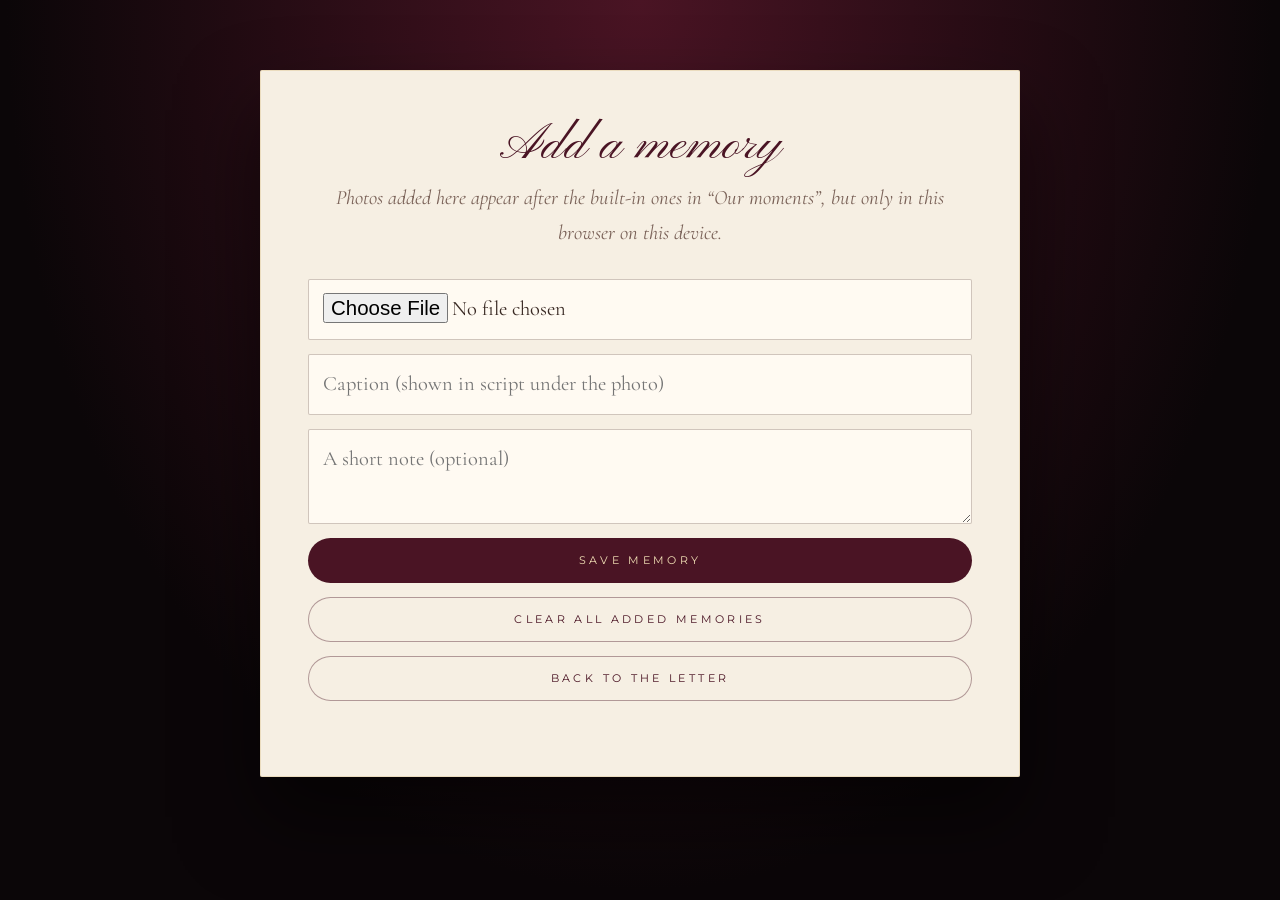
<file: admin.html>
<!DOCTYPE html>
<html lang="en">
<head>
  <meta charset="UTF-8" />
  <meta name="viewport" content="width=device-width, initial-scale=1.0" />
  <title>For Bal: Admin</title>
  <link rel="preconnect" href="https://fonts.googleapis.com" />
  <link rel="preconnect" href="https://fonts.gstatic.com" crossorigin />
  <link rel="stylesheet" href="https://fonts.googleapis.com/css2?family=Cormorant+Garamond:ital,wght@0,400;0,500;1,400&family=Montserrat:wght@400;500&family=Pinyon+Script&display=swap" />
  <link rel="stylesheet" href="style.css" />
  <style>
    body {
      padding: 16px;
      background: radial-gradient(ellipse at 50% 0%, var(--wine-2), var(--ink) 70%) fixed;
    }

    .admin-container {
      max-width: 760px;
      margin: clamp(24px, 6vh, 64px) auto;
      padding: clamp(24px, 5vw, 48px);
      color: var(--paper-ink);
      background: var(--paper);
      border-radius: 2px;
      box-shadow: 0 40px 80px rgba(0, 0, 0, 0.55), 0 0 0 1px rgba(216, 183, 122, 0.35) inset;
    }

    .admin-container h1 {
      color: var(--wine-2);
      font-family: var(--font-script);
      font-size: clamp(2.4rem, 2rem + 2vw, 3.2rem);
      font-weight: 400;
      line-height: 1.1;
      text-align: center;
    }

    .admin-intro {
      margin: 0.4rem 0 1.8rem;
      color: var(--paper-muted);
      font-style: italic;
      text-align: center;
    }

    .admin-form {
      display: grid;
      gap: 14px;
    }

    .admin-form input,
    .admin-form textarea {
      padding: 12px 14px;
      border: 1px solid rgba(122, 98, 88, 0.35);
      border-radius: 2px;
      background: #fffaf2;
      color: var(--paper-ink);
      font: inherit;
    }

    .admin-form input:focus-visible,
    .admin-form textarea:focus-visible {
      outline: 2px solid var(--gold);
      outline-offset: 2px;
    }

    .admin-btn {
      padding: 13px;
      border: 0;
      border-radius: 999px;
      background: var(--wine-2);
      color: var(--gold-soft);
      font-family: var(--font-label);
      font-size: 0.7rem;
      letter-spacing: 0.3em;
      text-align: center;
      text-decoration: none;
      text-transform: uppercase;
      cursor: pointer;
      transition: background 0.3s;
    }

    .admin-btn:hover,
    .admin-btn:focus-visible {
      background: var(--wine-3);
    }

    .admin-btn--ghost {
      background: transparent;
      color: var(--wine-2);
      box-shadow: inset 0 0 0 1px rgba(74, 20, 36, 0.4);
    }

    .admin-btn--ghost:hover,
    .admin-btn--ghost:focus-visible {
      background: rgba(74, 20, 36, 0.08);
    }

    .preview-grid {
      display: grid;
      gap: 14px;
      margin-top: 28px;
    }

    .preview-card {
      display: flex;
      align-items: center;
      gap: 14px;
      padding: 10px;
      background: #fffaf2;
      box-shadow: 0 6px 16px rgba(58, 42, 36, 0.12);
    }

    .preview-card img {
      width: 84px;
      height: 84px;
      object-fit: cover;
    }

    .preview-card p {
      color: var(--paper-muted);
      font-style: italic;
    }

    .delete-btn {
      margin-left: auto;
      padding: 8px 14px;
      border: 0;
      border-radius: 999px;
      background: var(--wine-3);
      color: #fff;
      font-family: var(--font-label);
      font-size: 0.62rem;
      letter-spacing: 0.2em;
      text-transform: uppercase;
      cursor: pointer;
    }
  </style>
</head>
<body>

  <main class="admin-container">
    <h1>Add a memory</h1>
    <p class="admin-intro">Photos added here appear after the built-in ones in &ldquo;Our moments&rdquo;, but only in this browser on this device.</p>

    <div class="admin-form">
      <input type="file" id="photoInput" accept="image/*" aria-label="Choose a photo" />
      <input type="text" id="photoTitle" placeholder="Caption (shown in script under the photo)" />
      <textarea id="photoDesc" placeholder="A short note (optional)"></textarea>

      <button type="button" id="saveMemoryBtn" class="admin-btn">Save memory</button>
      <button type="button" id="clearMemoriesBtn" class="admin-btn admin-btn--ghost">Clear all added memories</button>
      <a href="index.html" class="admin-btn admin-btn--ghost">Back to the letter</a>
    </div>

    <div id="previewGrid" class="preview-grid"></div>
  </main>

  <script>
    "use strict";

    const STORAGE_KEY = "loveMemories";

    const photoInput = document.getElementById("photoInput");
    const photoTitle = document.getElementById("photoTitle");
    const photoDesc = document.getElementById("photoDesc");
    const previewGrid = document.getElementById("previewGrid");

    document.getElementById("saveMemoryBtn").addEventListener("click", saveMemory);
    document.getElementById("clearMemoriesBtn").addEventListener("click", clearAllMemories);

    function getMemories() {
      try {
        const saved = JSON.parse(localStorage.getItem(STORAGE_KEY));
        return Array.isArray(saved) ? saved : [];
      } catch (error) {
        console.warn("Saved memories could not be read.", error);
        return [];
      }
    }

    function storeMemories(memories) {
      try {
        localStorage.setItem(STORAGE_KEY, JSON.stringify(memories));
        return true;
      } catch (error) {
        console.warn("Memories could not be saved.", error);
        alert("That photo could not be saved. Browser storage may be full, so try a smaller photo.");
        return false;
      }
    }

    function saveMemory() {
      const file = photoInput.files[0];

      if (!file) {
        alert("Please choose a photo.");
        return;
      }

      if (!file.type.startsWith("image/")) {
        alert("Please choose an image file.");
        return;
      }

      const reader = new FileReader();

      reader.onload = (event) => {
        const memories = [
          ...getMemories(),
          {
            image: event.target.result,
            title: photoTitle.value.trim() || "A special memory",
            desc: photoDesc.value.trim()
          }
        ];

        if (!storeMemories(memories)) return;

        photoInput.value = "";
        photoTitle.value = "";
        photoDesc.value = "";
        displayMemories();
      };

      reader.onerror = () => alert("That photo could not be read. Please try another one.");
      reader.readAsDataURL(file);
    }

    function displayMemories() {
      previewGrid.replaceChildren();

      getMemories().forEach((memory, index) => {
        const card = document.createElement("div");
        const image = document.createElement("img");
        const text = document.createElement("div");
        const title = document.createElement("strong");
        const desc = document.createElement("p");
        const deleteButton = document.createElement("button");

        card.className = "preview-card";
        image.src = memory.image;
        image.alt = memory.title ? `${memory.title} memory photo` : "Memory photo";
        title.textContent = memory.title || "A special memory";
        desc.textContent = memory.desc || "";

        deleteButton.className = "delete-btn";
        deleteButton.type = "button";
        deleteButton.textContent = "Delete";
        deleteButton.addEventListener("click", () => deleteMemory(index));

        text.append(title, desc);
        card.append(image, text, deleteButton);
        previewGrid.appendChild(card);
      });
    }

    function deleteMemory(index) {
      const remaining = getMemories().filter((_, i) => i !== index);
      if (storeMemories(remaining)) displayMemories();
    }

    function clearAllMemories() {
      if (!getMemories().length) return;
      if (!confirm("Clear all added memories? The built-in photos stay.")) return;

      localStorage.removeItem(STORAGE_KEY);
      displayMemories();
    }

    displayMemories();
  </script>

</body>
</html>
</file>
<file: style.css>
/* ==========================================================================
   For Bal: a cinematic love letter
   Palette: candle-lit wine, warm gold, blush and cream paper.
   ========================================================================== */

:root {
  /* Color */
  --ink: #0b0608;
  --wine: #2a0d16;
  --wine-2: #4a1424;
  --wine-3: #7a1830;
  --rose: #e8a0a8;
  --blush: #f4c6c9;
  --gold: #d8b77a;
  --gold-soft: #f1dfb5;
  --paper: #f6efe3;
  --paper-edge: #e9dcc6;
  --paper-ink: #3a2a24;
  --paper-muted: #7a6258;
  --text: #f3e9e4;
  --muted: #bfa9a6;
  --line: rgba(216, 183, 122, 0.3);

  /* Type */
  --font-serif: "Cormorant Garamond", Georgia, "Times New Roman", serif;
  --font-script: "Pinyon Script", "Brush Script MT", cursive;
  --font-label: "Montserrat", "Segoe UI", sans-serif;
  --text-base: clamp(1.08rem, 1rem + 0.4vw, 1.28rem);
  --text-h2: clamp(2.3rem, 1.6rem + 3vw, 3.8rem);
  --text-hero: clamp(2.7rem, 1.6rem + 5vw, 5.6rem);

  /* Space & motion */
  --gutter: clamp(16px, 5vw, 64px);
  --space-section: clamp(88px, 14vh, 170px);
  --ease: cubic-bezier(0.16, 1, 0.3, 1);
  --ease-cinema: cubic-bezier(0.7, 0, 0.2, 1);
}

*,
*::before,
*::after {
  box-sizing: border-box;
  margin: 0;
  padding: 0;
}

html {
  scroll-behavior: smooth;
  background: var(--ink);
}

body {
  min-height: 100vh;
  background: var(--ink);
  color: var(--text);
  font-family: var(--font-serif);
  font-size: var(--text-base);
  line-height: 1.7;
  overflow-x: hidden;
  -webkit-font-smoothing: antialiased;
}

body.is-loading,
body.no-scroll {
  overflow: hidden;
}

img {
  display: block;
  max-width: 100%;
}

button {
  font: inherit;
  color: inherit;
}

ul {
  list-style: none;
}

.script {
  font-family: var(--font-script);
  font-weight: 400;
}

.eyebrow {
  font-family: var(--font-label);
  font-size: 0.68rem;
  font-weight: 500;
  letter-spacing: 0.4em;
  text-transform: uppercase;
  color: var(--gold);
}

/* --------------------------------------------------------------------------
   Film texture: grain, vignette, letterbox, drifting light
   -------------------------------------------------------------------------- */

.grain {
  position: fixed;
  inset: -50%;
  z-index: 70;
  pointer-events: none;
  opacity: 0.07;
  background-image: url("data:image/svg+xml;utf8,<svg xmlns='http://www.w3.org/2000/svg' width='180' height='180'><filter id='n'><feTurbulence type='fractalNoise' baseFrequency='0.85' numOctaves='2' stitchTiles='stitch'/></filter><rect width='100%' height='100%' filter='url(%23n)'/></svg>");
  animation: grain 1.2s steps(6) infinite;
}

@keyframes grain {
  0%, 100% { transform: translate(0, 0); }
  20% { transform: translate(-3%, 2%); }
  40% { transform: translate(2%, -3%); }
  60% { transform: translate(-2%, -1%); }
  80% { transform: translate(3%, 3%); }
}

.vignette {
  position: fixed;
  inset: 0;
  z-index: 65;
  pointer-events: none;
  background: radial-gradient(ellipse at center, transparent 55%, rgba(0, 0, 0, 0.55) 100%);
}

.letterbox {
  position: fixed;
  left: 0;
  right: 0;
  z-index: 60;
  height: 11vh;
  background: #000;
  pointer-events: none;
  transition: transform 1.6s var(--ease-cinema);
}

.letterbox--top { top: 0; }
.letterbox--bottom { bottom: 0; }

body.is-playing .letterbox--top { transform: translateY(-100%); }
body.is-playing .letterbox--bottom { transform: translateY(100%); }

.sparkles {
  position: fixed;
  inset: 0;
  z-index: 40;
  overflow: hidden;
  pointer-events: none;
}

.mote {
  position: absolute;
  bottom: -12px;
  width: var(--size);
  height: var(--size);
  border-radius: 50%;
  background: radial-gradient(circle, rgba(241, 223, 181, 0.95), rgba(216, 183, 122, 0) 70%);
  opacity: 0;
  animation: drift var(--dur) linear var(--delay) infinite;
}

@keyframes drift {
  0% { transform: translate(0, 0); opacity: 0; }
  15% { opacity: var(--o); }
  85% { opacity: var(--o); }
  100% { transform: translate(var(--dx), -110vh); opacity: 0; }
}

.burst-piece {
  position: fixed;
  z-index: 75;
  pointer-events: none;
  font-size: var(--size);
  line-height: 1;
  color: var(--rose);
  animation: burst 1.9s var(--ease) forwards;
}

.burst-piece--gold { color: var(--gold-soft); }

@keyframes burst {
  0% { transform: translate(-50%, -50%) scale(0.3); opacity: 1; }
  100% {
    transform: translate(calc(-50% + var(--x)), calc(-50% + var(--y))) scale(1) rotate(var(--r));
    opacity: 0;
  }
}

/* --------------------------------------------------------------------------
   Scroll reveal
   -------------------------------------------------------------------------- */

[data-reveal] {
  opacity: 0;
  transform: translateY(28px);
  transition:
    opacity 1.2s var(--ease),
    transform 1.2s var(--ease);
  transition-delay: calc(var(--i, 0) * 140ms);
}

[data-reveal].is-visible {
  opacity: 1;
  transform: none;
}

/* --------------------------------------------------------------------------
   Scenes
   -------------------------------------------------------------------------- */

.scene {
  position: relative;
  padding: var(--space-section) var(--gutter);
}

.scene-head {
  max-width: 640px;
  margin: 0 auto clamp(44px, 8vh, 80px);
  text-align: center;
}

.scene-head h2,
.future-copy h2 {
  margin-top: 0.7rem;
  font-size: var(--text-h2);
  font-weight: 500;
  line-height: 1.1;
}

.scene-head h2 .script,
.future-copy h2 .script {
  color: var(--gold-soft);
  font-size: 1.3em;
}

.scene-head p:not(.eyebrow) {
  margin-top: 0.9rem;
  color: var(--muted);
  font-style: italic;
}

/* Scene 1: Hero --------------------------------------------------------- */

.hero {
  display: grid;
  align-items: end;
  min-height: 100vh;
  min-height: 100svh;
  padding: 0;
  overflow: hidden;
  isolation: isolate;
}

.hero-media {
  position: absolute;
  inset: 0;
  z-index: -2;
}

.hero-media img {
  width: 100%;
  height: 100%;
  object-fit: cover;
  object-position: center 42%;
  transform: scale(1.14);
  filter: saturate(0.85) contrast(1.05);
}

body.is-playing .hero-media img {
  animation: kenburns 26s var(--ease) forwards;
}

@keyframes kenburns {
  from { transform: scale(1.14); }
  to { transform: scale(1); }
}

.hero-shade {
  position: absolute;
  inset: 0;
  z-index: -1;
  background:
    linear-gradient(180deg, rgba(11, 6, 8, 0.45) 0%, rgba(11, 6, 8, 0.05) 30%, rgba(42, 13, 22, 0.7) 72%, var(--ink) 100%),
    linear-gradient(90deg, rgba(11, 6, 8, 0.55) 0%, transparent 60%);
}

/* Wide screens: the portrait photo would crop to just eyes, so it becomes a
   blurred backdrop with the full photo shown as a framed print. */
.hero-portrait {
  display: none;
}

@media (min-width: 1024px) and (min-aspect-ratio: 1 / 1) {
  .hero-media img {
    filter: blur(26px) saturate(0.75) brightness(0.55);
  }

  .hero-portrait {
    position: absolute;
    top: 50%;
    right: 8vw;
    display: block;
    height: min(74vh, 720px);
    aspect-ratio: 9 / 16;
    overflow: hidden;
    border: 10px solid #f8f3ea;
    border-bottom-width: 16px;
    box-shadow: 0 50px 100px rgba(0, 0, 0, 0.65);
    transform: translateY(-50%) rotate(1.6deg);
  }

  .hero-portrait img {
    width: 100%;
    height: 100%;
    object-fit: cover;
    filter: saturate(0.9);
  }

  body.is-playing .hero-portrait img {
    animation: kenburns 26s var(--ease) forwards;
  }
}

.hero-copy {
  position: relative;
  z-index: 1;
  max-width: 920px;
  padding: 0 var(--gutter) clamp(56px, 12vh, 120px);
}

.hero h1 {
  margin: 0.9rem 0 1.1rem;
  font-size: var(--text-hero);
  font-weight: 500;
  line-height: 1.02;
  text-shadow: 0 4px 30px rgba(0, 0, 0, 0.45);
}

.hero h1:focus {
  outline: none;
}

.hero h1 .script {
  display: block;
  color: var(--gold-soft);
  font-size: 1.3em;
  line-height: 1.05;
}

.hero-sub {
  max-width: 34ch;
  color: var(--blush);
  font-style: italic;
}

.scroll-cue {
  display: inline-flex;
  align-items: center;
  gap: 14px;
  margin-top: 2.2rem;
  color: var(--gold);
  font-family: var(--font-label);
  font-size: 0.66rem;
  letter-spacing: 0.4em;
  text-transform: uppercase;
  text-decoration: none;
}

.scroll-cue-line {
  position: relative;
  width: 64px;
  height: 1px;
  overflow: hidden;
  background: var(--line);
}

.scroll-cue-line::after {
  content: "";
  position: absolute;
  inset: 0;
  background: var(--gold-soft);
  transform: translateX(-100%);
  animation: cue 2.4s var(--ease) infinite;
}

@keyframes cue {
  to { transform: translateX(100%); }
}

.scroll-cue:hover,
.scroll-cue:focus-visible {
  color: var(--gold-soft);
}

.scroll-cue:focus-visible {
  outline: 1px solid var(--gold);
  outline-offset: 8px;
}

/* Scene 2: Letter ------------------------------------------------------- */

.letter-scene {
  background: radial-gradient(ellipse at 50% 0%, rgba(74, 20, 36, 0.6), transparent 62%);
}

.letter-paper {
  position: relative;
  max-width: 660px;
  margin: 0 auto;
  padding: clamp(40px, 7vw, 76px) clamp(26px, 6vw, 68px) clamp(36px, 6vw, 60px);
  color: var(--paper-ink);
  background:
    radial-gradient(circle at 18% 8%, rgba(255, 255, 255, 0.65), transparent 42%),
    radial-gradient(circle at 85% 95%, rgba(201, 170, 130, 0.3), transparent 50%),
    var(--paper);
  border-radius: 2px;
  box-shadow:
    0 50px 90px rgba(0, 0, 0, 0.55),
    0 0 0 1px rgba(216, 183, 122, 0.35) inset,
    0 0 0 10px rgba(246, 239, 227, 0.04);
}

.letter-paper[data-reveal] {
  transform: translateY(40px) rotate(-1.2deg);
}

.letter-paper[data-reveal].is-visible {
  transform: rotate(-0.6deg);
}

/* Wax seal pressed into the corner */
.letter-paper::after {
  content: "J";
  position: absolute;
  top: -22px;
  right: clamp(18px, 6vw, 48px);
  display: grid;
  place-items: center;
  width: 58px;
  height: 58px;
  border-radius: 50%;
  background: radial-gradient(circle at 35% 30%, #a3253b, #6e1022 70%);
  box-shadow: 0 6px 14px rgba(0, 0, 0, 0.35), inset 0 0 0 5px rgba(0, 0, 0, 0.14);
  color: var(--gold-soft);
  font-family: var(--font-script);
  font-size: 1.9rem;
}

.letter-greeting {
  margin-bottom: 1.4rem;
  color: var(--wine-2);
  font-size: clamp(2.4rem, 2rem + 2vw, 3.2rem);
  line-height: 1.1;
}

.letter-line {
  margin-bottom: 1.15em;
  font-size: clamp(1.15rem, 1.05rem + 0.45vw, 1.38rem);
  line-height: 1.75;
}

.letter-signature {
  margin-top: 1.6rem;
  color: var(--wine-2);
  font-size: clamp(2.4rem, 2rem + 2vw, 3.2rem);
  line-height: 1.1;
  text-align: right;
}

/* Scene 3: Polaroids ---------------------------------------------------- */

.polaroids {
  display: grid;
  grid-template-columns: repeat(auto-fill, minmax(min(100%, 240px), 1fr));
  gap: clamp(32px, 4.5vw, 56px) clamp(24px, 3.5vw, 44px);
  max-width: 1120px;
  margin: 0 auto;
}

.polaroids li:nth-child(3n + 2) {
  margin-top: clamp(0px, 4vw, 48px);
}

.polaroid {
  --tilt: 0deg;
  position: relative;
  display: block;
  width: 100%;
  padding: 12px 12px 0;
  border: 0;
  color: var(--paper-ink);
  text-align: center;
  background: #f8f3ea;
  box-shadow: 0 26px 50px rgba(0, 0, 0, 0.5);
  transform: rotate(var(--tilt));
  transition:
    transform 0.6s var(--ease),
    box-shadow 0.6s var(--ease);
  cursor: zoom-in;
}

/* A strip of tape holding each photo */
.polaroid::before {
  content: "";
  position: absolute;
  top: -12px;
  left: 50%;
  width: 84px;
  height: 24px;
  background: rgba(241, 223, 181, 0.55);
  box-shadow: 0 1px 3px rgba(0, 0, 0, 0.15);
  transform: translateX(-50%) rotate(-3deg);
}

.polaroid:hover,
.polaroid:focus-visible {
  transform: rotate(0deg) translateY(-10px) scale(1.025);
  box-shadow: 0 40px 80px rgba(0, 0, 0, 0.65), 0 0 0 1px rgba(216, 183, 122, 0.4);
}

.polaroid:active {
  transform: rotate(0deg) translateY(-4px) scale(1.01);
}

.polaroid:focus-visible {
  outline: 2px solid var(--gold);
  outline-offset: 8px;
}

.polaroid img {
  width: 100%;
  aspect-ratio: 4 / 5;
  object-fit: cover;
  background: var(--paper-edge);
  filter: saturate(0.9) sepia(0.08);
  transition: filter 0.6s var(--ease);
}

.polaroid:hover img,
.polaroid:focus-visible img {
  filter: saturate(1.02) sepia(0);
}

.polaroid-caption {
  display: block;
  min-height: 4.6rem;
  padding: 14px 6px 18px;
  font-family: var(--font-script);
  font-size: 1.5rem;
  line-height: 1.2;
}

.polaroid-note {
  display: block;
  margin-top: 6px;
  color: var(--paper-muted);
  font-family: var(--font-serif);
  font-size: 0.95rem;
  font-style: italic;
}

/* Scene 4: Reason cards ------------------------------------------------- */

.reasons {
  background: radial-gradient(ellipse at 50% 50%, rgba(74, 20, 36, 0.35), transparent 70%);
}

.reasons-grid {
  display: grid;
  grid-template-columns: repeat(auto-fit, minmax(min(100%, 240px), 1fr));
  gap: clamp(16px, 2.4vw, 26px);
  max-width: 1020px;
  margin: 0 auto;
}

.reason-card {
  display: block;
  width: 100%;
  aspect-ratio: 4 / 3;
  padding: 0;
  border: 0;
  background: none;
  perspective: 1100px;
  cursor: pointer;
}

.reason-card:focus-visible {
  outline: 2px solid var(--gold);
  outline-offset: 6px;
}

.reason-inner {
  position: relative;
  display: block;
  width: 100%;
  height: 100%;
  transform-style: preserve-3d;
  transition: transform 1s var(--ease);
}

.reason-card.is-flipped .reason-inner {
  transform: rotateY(180deg);
}

.reason-face {
  position: absolute;
  inset: 0;
  display: grid;
  place-content: center;
  gap: 0.5rem;
  padding: 24px;
  border-radius: 4px;
  text-align: center;
  backface-visibility: hidden;
  -webkit-backface-visibility: hidden;
}

.reason-front {
  background: linear-gradient(150deg, var(--wine-2), var(--wine) 70%);
  border: 1px solid rgba(216, 183, 122, 0.35);
  box-shadow: inset 0 0 0 7px rgba(11, 6, 8, 0.28), 0 20px 40px rgba(0, 0, 0, 0.4);
  transition: box-shadow 0.4s var(--ease);
}

.reason-card:hover .reason-front {
  box-shadow: inset 0 0 0 7px rgba(11, 6, 8, 0.28), 0 26px 50px rgba(0, 0, 0, 0.5), 0 0 30px rgba(216, 183, 122, 0.18);
}

.reason-number {
  color: var(--gold-soft);
  font-size: 2.8rem;
  font-weight: 500;
  font-style: italic;
  line-height: 1;
}

.reason-hint {
  color: var(--muted);
  font-family: var(--font-label);
  font-size: 0.6rem;
  letter-spacing: 0.32em;
  text-transform: uppercase;
}

.reason-back {
  color: var(--paper-ink);
  background: var(--paper);
  box-shadow: 0 20px 40px rgba(0, 0, 0, 0.4), inset 0 0 0 1px rgba(216, 183, 122, 0.5);
  font-size: clamp(1.2rem, 1.1rem + 0.4vw, 1.4rem);
  font-style: italic;
  line-height: 1.4;
  transform: rotateY(180deg);
}

.reason-back::before {
  content: "\2665";
  color: var(--wine-3);
  font-style: normal;
  font-size: 1rem;
}

/* Scene 5: Future ------------------------------------------------------- */

.future-layout {
  display: grid;
  align-items: center;
  gap: clamp(40px, 6vw, 88px);
  max-width: 1060px;
  margin: 0 auto;
}

.future-photo {
  position: relative;
  max-width: 440px;
  width: 100%;
  margin: 0 auto;
}

.future-photo::before {
  content: "";
  position: absolute;
  inset: 18px -18px -18px 18px;
  border: 1px solid var(--line);
}

.future-photo img {
  position: relative;
  width: 100%;
  aspect-ratio: 4 / 5;
  object-fit: cover;
  object-position: 70% 30%;
  filter: saturate(0.85);
  box-shadow: 0 40px 80px rgba(0, 0, 0, 0.5);
}

.future-copy p:not(.eyebrow) {
  max-width: 46ch;
  margin-top: 1.3rem;
  color: var(--text);
}

.future-copy p:not(.eyebrow):first-of-type {
  font-size: 1.15em;
}

@media (min-width: 860px) {
  .future-layout {
    grid-template-columns: 0.95fr 1.05fr;
  }
}

/* Scene 6: Finale ------------------------------------------------------- */

.finale {
  display: grid;
  place-items: center;
  min-height: 100vh;
  min-height: 100svh;
  text-align: center;
  background: radial-gradient(ellipse at 50% 55%, rgba(122, 24, 48, 0.45), transparent 65%);
}

.search-lines {
  min-height: 4.2em;
  color: var(--muted);
  font-family: var(--font-label);
  font-size: clamp(0.62rem, 0.58rem + 0.25vw, 0.78rem);
  letter-spacing: 0.26em;
  text-transform: uppercase;
}

.search-lines p + p {
  margin-top: 0.8em;
}

.found {
  margin-top: 1.2rem;
  font-size: clamp(2.6rem, 1.8rem + 4.5vw, 5.4rem);
  font-weight: 500;
  line-height: 1.1;
  opacity: 0;
  transform: scale(0.92);
  filter: blur(8px);
  transition:
    opacity 1.6s var(--ease),
    transform 1.6s var(--ease),
    filter 1.6s var(--ease);
}

.found .script {
  display: inline-block;
  color: var(--gold-soft);
  font-size: 1.5em;
  text-shadow: 0 0 40px rgba(241, 223, 181, 0.35);
}

.finale-sub,
.again-btn {
  opacity: 0;
  transition: opacity 1.2s var(--ease) 0.8s;
}

.finale-sub {
  margin-top: 0.6rem;
  color: var(--blush);
  font-style: italic;
  font-size: 1.2em;
}

.finale.is-found .found {
  opacity: 1;
  transform: none;
  filter: none;
}

.finale.is-found .finale-sub,
.finale.is-found .again-btn {
  opacity: 1;
}

.again-btn {
  margin-top: 2.4rem;
  padding: 14px 30px;
  border: 1px solid var(--line);
  border-radius: 999px;
  background: rgba(42, 13, 22, 0.5);
  color: var(--gold-soft);
  font-family: var(--font-label);
  font-size: 0.68rem;
  letter-spacing: 0.3em;
  text-transform: uppercase;
  cursor: pointer;
  transition:
    opacity 1.2s var(--ease) 0.8s,
    background 0.3s,
    border-color 0.3s,
    transform 0.3s var(--ease);
}

.again-btn:hover,
.again-btn:focus-visible {
  border-color: var(--gold);
  background: rgba(122, 24, 48, 0.55);
  transform: translateY(-2px);
}

.again-btn:active {
  transform: translateY(0) scale(0.98);
}

.again-btn:focus-visible {
  outline: 2px solid var(--gold);
  outline-offset: 4px;
}

/* Scene 7: The question ------------------------------------------------- */

.date-ask {
  display: grid;
  place-items: center;
  min-height: 100vh;
  min-height: 100svh;
  overflow: hidden;
  text-align: center;
  background: radial-gradient(ellipse at 50% 45%, rgba(74, 20, 36, 0.55), transparent 65%);
}

.date-inner {
  max-width: 760px;
}

.date-ask h2 {
  margin-top: 0.8rem;
  color: var(--muted);
  font-size: clamp(1.5rem, 1.2rem + 1.4vw, 2.1rem);
  font-style: italic;
  font-weight: 400;
  line-height: 1.2;
}

.date-question {
  display: block;
  margin-top: 0.4rem;
  color: var(--text);
  font-size: clamp(2.3rem, 1.5rem + 3.6vw, 4.2rem);
  font-style: normal;
  font-weight: 500;
  line-height: 1.1;
  text-wrap: balance;
}

.date-question .script {
  color: var(--gold-soft);
  font-size: 1.35em;
}

.date-choices {
  display: flex;
  flex-wrap: wrap;
  justify-content: center;
  gap: 18px;
  margin-top: clamp(36px, 6vh, 56px);
}

.date-choices[hidden] {
  display: none;
}

.date-btn {
  min-width: 140px;
  padding: 16px 34px;
  border-radius: 999px;
  font-family: var(--font-label);
  font-size: 0.78rem;
  letter-spacing: 0.3em;
  text-transform: uppercase;
  white-space: nowrap;
  cursor: pointer;
}

.date-btn:focus-visible {
  outline: 2px solid var(--gold);
  outline-offset: 4px;
}

.date-btn--yes {
  border: 0;
  background: linear-gradient(135deg, var(--wine-3), #a3253b);
  color: var(--gold-soft);
  box-shadow: 0 14px 34px rgba(163, 37, 59, 0.45), 0 0 0 1px rgba(241, 223, 181, 0.35) inset;
  transform: scale(var(--grow, 1));
  transition: transform 0.5s var(--ease), box-shadow 0.3s;
}

.date-btn--yes:hover,
.date-btn--yes:focus-visible {
  box-shadow: 0 18px 44px rgba(163, 37, 59, 0.6), 0 0 0 1px var(--gold-soft) inset;
}

.date-btn--no {
  border: 1px solid var(--line);
  background: rgba(11, 6, 8, 0.6);
  color: var(--muted);
}

/* Once she tries to press No, it is lifted out of the row and runs away */
.date-btn--no.is-running {
  position: absolute;
  top: 0;
  left: 0;
  z-index: 5;
  min-width: 0;
  transition: transform 0.45s var(--ease);
}

.date-answer {
  margin-top: 2rem;
  animation: answer-in 1.4s var(--ease) both;
}

.date-answer-title {
  color: var(--gold-soft);
  font-size: clamp(3rem, 2rem + 5vw, 5.6rem);
  line-height: 1.1;
  text-shadow: 0 0 40px rgba(241, 223, 181, 0.35);
}

.date-answer-text {
  max-width: 36ch;
  margin: 0.8rem auto 0;
  color: var(--blush);
  font-size: 1.2em;
  font-style: italic;
}

@keyframes answer-in {
  from { opacity: 0; transform: translateY(20px) scale(0.96); filter: blur(6px); }
  to { opacity: 1; transform: none; filter: none; }
}

/* End credits ----------------------------------------------------------- */

.credits {
  position: relative;
  height: 100vh;
  height: 100svh;
  overflow: hidden;
  -webkit-mask-image: linear-gradient(transparent, #000 18%, #000 82%, transparent);
  mask-image: linear-gradient(transparent, #000 18%, #000 82%, transparent);
}

.credits-roll {
  position: absolute;
  top: 100%;
  left: 0;
  right: 0;
  display: grid;
  gap: 2.6rem;
  padding: 0 var(--gutter);
  text-align: center;
}

.credits.is-rolling .credits-roll {
  animation: roll 30s linear forwards;
}

@keyframes roll {
  to { transform: translateY(calc(-100% - 50vh)); }
}

.credits-title,
.credits-end {
  color: var(--gold-soft);
  font-size: clamp(2.6rem, 2rem + 3vw, 4.2rem);
  line-height: 1.1;
}

.credits-list {
  display: grid;
  gap: 2.2rem;
}

.credit-line {
  display: grid;
  gap: 0.35rem;
}

.credit-role {
  color: var(--gold);
  font-family: var(--font-label);
  font-size: 0.62rem;
  letter-spacing: 0.4em;
  text-transform: uppercase;
}

.credit-name {
  color: var(--text);
  font-size: clamp(1.3rem, 1.15rem + 0.6vw, 1.7rem);
}

/* --------------------------------------------------------------------------
   Lightbox
   -------------------------------------------------------------------------- */

.lightbox {
  position: fixed;
  inset: 0;
  z-index: 80;
  display: grid;
  place-items: center;
  padding: 64px 16px;
  background: rgba(8, 4, 6, 0.93);
  -webkit-backdrop-filter: blur(6px);
  backdrop-filter: blur(6px);
  opacity: 0;
  transition: opacity 0.45s var(--ease);
}

.lightbox[hidden] {
  display: none;
}

.lightbox.is-open {
  opacity: 1;
}

.lightbox-figure {
  display: grid;
  justify-items: center;
  gap: 14px;
  max-width: min(92vw, 720px);
  transform: scale(0.96);
  transition: transform 0.6s var(--ease);
}

.lightbox.is-open .lightbox-figure {
  transform: none;
}

.lightbox-figure img {
  width: auto;
  max-width: 100%;
  max-height: 72vh;
  object-fit: contain;
  border: 10px solid #f8f3ea;
  border-bottom-width: 14px;
  box-shadow: 0 40px 90px rgba(0, 0, 0, 0.7);
}

.lightbox-figure figcaption {
  display: grid;
  gap: 2px;
  text-align: center;
}

.lightbox-caption {
  color: var(--gold-soft);
  font-size: clamp(1.7rem, 1.3rem + 2vw, 2.4rem);
  line-height: 1.2;
}

.lightbox-note {
  color: var(--muted);
  font-style: italic;
}

.lightbox-btn {
  position: absolute;
  display: grid;
  place-items: center;
  width: 48px;
  height: 48px;
  border: 1px solid var(--line);
  border-radius: 50%;
  background: rgba(11, 6, 8, 0.65);
  color: var(--gold-soft);
  font-size: 1.7rem;
  line-height: 1;
  cursor: pointer;
  transition: background 0.3s, border-color 0.3s;
}

.lightbox-btn:hover,
.lightbox-btn:focus-visible {
  border-color: var(--gold);
  background: rgba(74, 20, 36, 0.85);
}

.lightbox-btn:focus-visible {
  outline: 2px solid var(--gold);
  outline-offset: 3px;
}

.lightbox-close { top: 16px; right: 16px; }
.lightbox-prev { top: 50%; left: 16px; transform: translateY(-50%); }
.lightbox-next { top: 50%; right: 16px; transform: translateY(-50%); }

@media (max-width: 600px) {
  .lightbox-prev,
  .lightbox-next {
    top: auto;
    bottom: 16px;
    transform: none;
  }

  .lightbox-prev { left: calc(50% - 60px); }
  .lightbox-next { right: calc(50% - 60px); }
}

/* --------------------------------------------------------------------------
   Reduced motion: keep the feeling, drop the movement
   -------------------------------------------------------------------------- */

@media (prefers-reduced-motion: reduce) {
  html { scroll-behavior: auto; }

  *,
  *::before,
  *::after {
    animation-duration: 0.01ms !important;
    animation-iteration-count: 1 !important;
    transition-duration: 0.25s !important;
    transition-delay: 0s !important;
  }

  [data-reveal] { transform: none; }
  .grain,
  .mote { display: none; }

  .credits {
    height: auto;
    padding: var(--space-section) var(--gutter);
    -webkit-mask-image: none;
    mask-image: none;
  }

  .credits-roll { position: static; }
  .credits.is-rolling .credits-roll { animation: none; }
}
</file>
